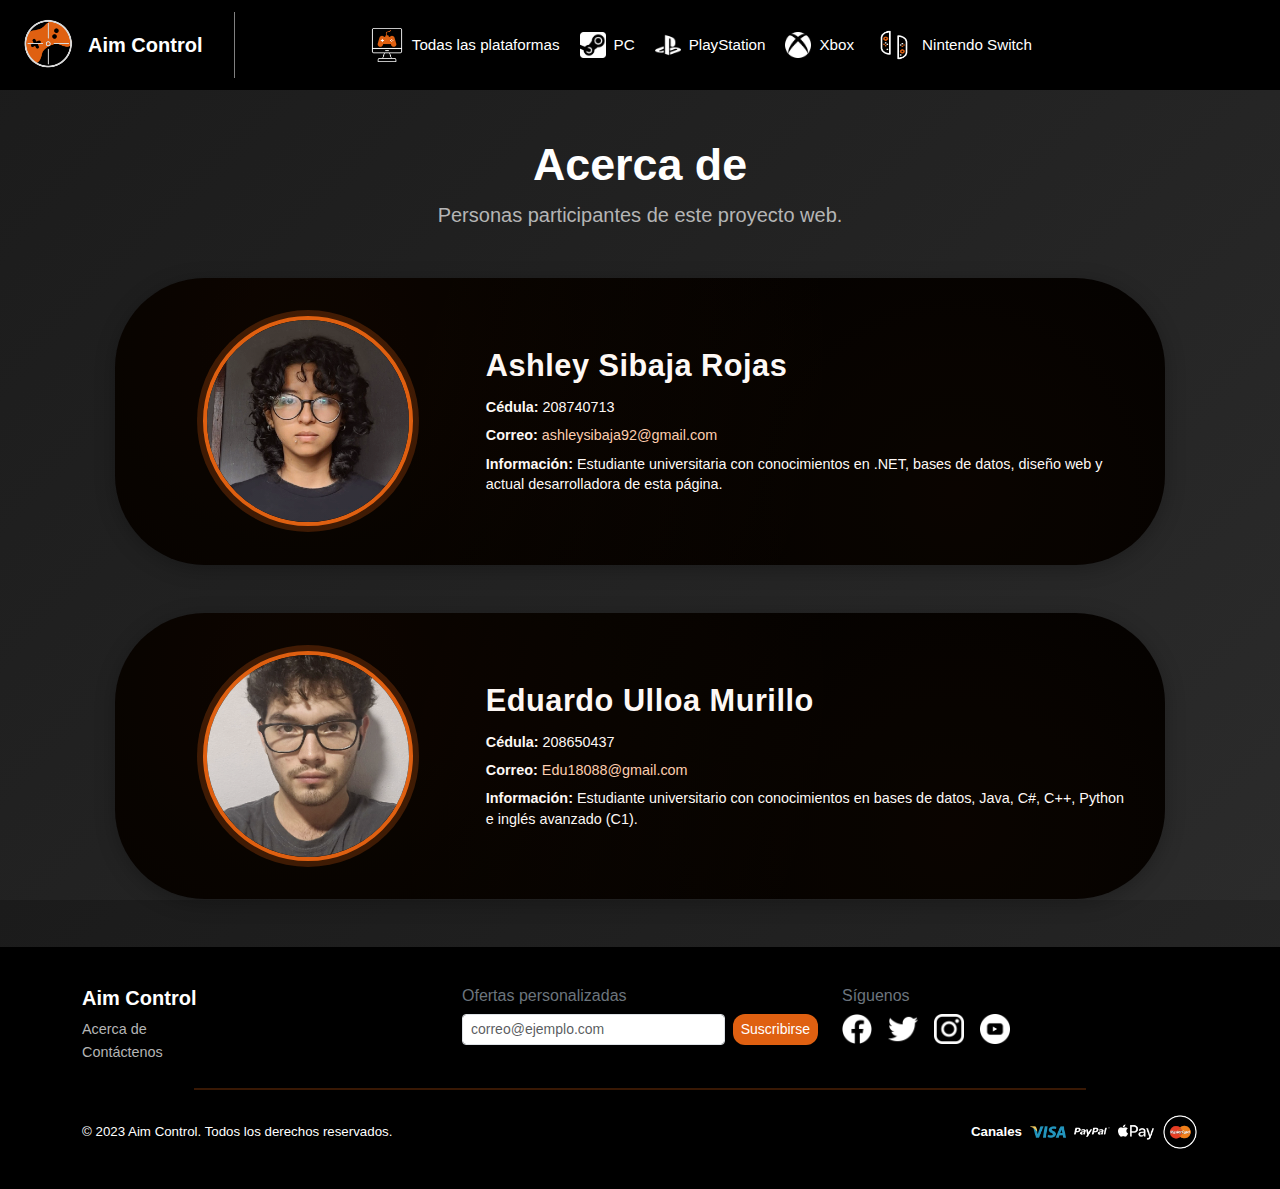
<file: acercade.html>
<!DOCTYPE html>
<html lang="es">
<head>
  <meta charset="UTF-8" />
  <title>Aim Control - Acerca de</title>
  <meta name="viewport" content="width=device-width,initial-scale=1" />
  <link rel="stylesheet" href="css/bootstrap.min.css" />
  <link rel="stylesheet" href="cssweb/footerheader.css" />
  <link rel="stylesheet" href="cssweb/acercade.css" />
</head>
<body>

  <!-- NAV -->
  <nav class="navbar navbar-expand-lg navbar-dark bg-black py-2">
    <div class="container-fluid px-3">
      <a class="navbar-brand d-flex align-items-center gap-2 fw-bold" href="index.html" id="texto-logito">
        <img src="img/LogoPrincipal/ICON.png" alt="Logo Aim Control" width="64" height="64" class="img-fluid">
        <span>Aim Control</span>
      </a>
      <button class="navbar-toggler" type="button" data-bs-toggle="collapse"
              data-bs-target="#navbarNavAltMarkup" aria-controls="navbarNavAltMarkup"
              aria-expanded="false" aria-label="Menú">
        <span class="navbar-toggler-icon"></span>
      </button>

      <div class="collapse navbar-collapse mt-3 mt-lg-0" id="navbarNavAltMarkup">
        <div class="vr mx-3 bg-white d-none d-lg-block opacity-50"></div>
        <div class="navbar-nav mx-auto text-center gap-lg-1">
          <a class="nav-link d-flex align-items-center gap-2" href="index.html?plataforma=all" >
            <img src="img/Logos/computadora-para-juegos.png" width="34" height="34" alt="">Todas las plataformas
          </a>
          <a class="nav-link d-flex align-items-center gap-2" href="PC.html?plataforma=PC">
            <img src="img/Logos/logotipo-de-steam.png" width="26" height="26" alt="">PC
          </a>
          <a class="nav-link d-flex align-items-center gap-2" href="PlayStation.html?plataforma=PlayStation">
            <img src="img/Logos/consoles-ps-512.png" width="26" height="26" alt="">PlayStation
          </a>
          <a class="nav-link d-flex align-items-center gap-2" href="Xbox.html?plataforma=Xbox">
            <img src="img/Logos/logotipo-de-xbox.png" width="26" height="26" alt="">Xbox
          </a>
          <a class="nav-link d-flex align-items-center gap-2" href="NintendoSwitch.html?plataforma=NintendoSwitch">
            <img src="img/Logos/nintendo-switch.png" width="40" height="34" alt="">Nintendo Switch
          </a>
        </div>
        <div class="d-flex justify-content-center mt-3 mt-lg-0">
            <a class="nav-link d-flex align-items-center gap-2" href="compra-detalle.html">
              <div class="icon-box bg-accent d-inline-flex justify-content-center align-items-center">
                <img src="img/Logos/carrito-de-compras.png" alt="Carrito" width="26" height="26">
              </div>
            </a>
        </div>
      </div>
    </div>
  </nav>

  <!-- CONTENIDO -->
  <main class="py-5">
    <div class="container">
      <header class="text-center mb-5">
        <h1 class="titulo-pagina">Acerca de</h1>
        <p class="lead subtitulo-pagina">Personas participantes de este proyecto web.</p>
      </header>

      <div class="personas-wrapper d-flex flex-column gap-5">

        <!-- CARD PERSONA -->
        <article class="persona-card mx-auto">
          <div class="row g-4 align-items-center flex-column flex-md-row">
            <div class="col-12 col-md-4 text-center">
              <img src="img/Jetas/asli.jpg" class="persona-foto" alt="Foto de Ashley Sibaja Rojas">
            </div>
            <div class="col-12 col-md-8 text-center text-md-start">
              <h2 class="persona-nombre">Ashley Sibaja Rojas</h2>
              <ul class="persona-datos list-unstyled mb-0">
                <li><strong>Cédula:</strong> 208740713</li>
                <li><strong>Correo:</strong> <a href="mailto:ashleysibaja92@gmail.com">ashleysibaja92@gmail.com</a></li>
                <li><strong>Información:</strong> Estudiante universitaria con conocimientos en .NET, bases de datos, diseño web y actual desarrolladora de esta página.</li>
              </ul>
            </div>
          </div>
        </article>

        <article class="persona-card mx-auto">
          <div class="row g-4 align-items-center flex-column flex-md-row">
            <div class="col-12 col-md-4 text-center">
              <img src="img/Jetas/eduard2.jpg" class="persona-foto" alt="Foto de Eduardo Ulloa Murillo">
            </div>
            <div class="col-12 col-md-8 text-center text-md-start">
              <h2 class="persona-nombre">Eduardo Ulloa Murillo</h2>
              <ul class="persona-datos list-unstyled mb-0">
                <li><strong>Cédula:</strong> 208650437</li>
                <li><strong>Correo:</strong> <a href="mailto:Edu18088@gmail.com">Edu18088@gmail.com</a></li>
                <li><strong>Información:</strong> Estudiante universitario con conocimientos en bases de datos, Java, C#, C++, Python e inglés avanzado (C1).</li>
              </ul>
            </div>
          </div>
        </article>

      </div>
    </div>
  </main>

  <!-- FOOTER -->
  <footer class="footer text-white mt-auto">
    <div class="container py-4">
      <div class="row gy-4 align-items-start">
        <div class="col-12 col-md-4">
          <h5 class="fw-bold mb-2">Aim Control</h5>
          <ul class="list-unstyled footer-links mb-0">
            <li><a href="acercade.html">Acerca de</a></li>
            <li><a href="contactenos.html">Contáctenos</a></li>
          </ul>
        </div>
        <div class="col-12 col-md-4">
          <h6 class="text-secondary mb-2">Ofertas personalizadas</h6>
          <form class="d-flex flex-column flex-sm-row gap-2">
            <input type="email" class="form-control form-control-sm" placeholder="correo@ejemplo.com" aria-label="Correo">
            <button type="button" class="btn btn-accent btn-sm">Suscribirse</button>
          </form>
        </div>
        <div class="col-12 col-md-4">
          <h6 class="text-secondary mb-2">Síguenos</h6>
         <div class="d-flex flex-wrap gap-3">
        <a href="https://www.facebook.com/" target="_blank" rel="noopener noreferrer" aria-label="Facebook">
          <img src="img/Logos/facebook.png" width="30" height="30" alt="Facebook">
        </a>
        <a href="https://twitter.com/" target="_blank" rel="noopener noreferrer" aria-label="Twitter">
          <img src="img/Logos/twitter.png" width="30" height="30" alt="Twitter">
        </a>
        <a href="https://www.instagram.com/" target="_blank" rel="noopener noreferrer" aria-label="Instagram">
          <img src="img/Logos/instagram.png" width="30" height="30" alt="Instagram">
        </a>
        <a href="https://www.youtube.com/watch?v=2XhVg38cDTU" target="_blank" rel="noopener noreferrer" aria-label="YouTube">
          <img src="img/Logos/youtube.png" width="30" height="30" alt="YouTube">
        </a>
      </div>
        </div>
      </div>
      <hr class="footer-divider my-4">
      <div class="d-flex flex-column flex-lg-row justify-content-between align-items-center gap-3 small">
        <p class="mb-0">&copy; 2023 Aim Control. Todos los derechos reservados.</p>
        <div class="d-flex align-items-center flex-wrap gap-2">
          <span class="text-accent fw-semibold">Canales</span>
          <img src="img/Otros/visa.png" width="36" height="36" alt="Visa">
          <img src="img/Otros/logotipo-de-paypal.png" width="36" height="36" alt="PayPal">
          <img src="img/Otros/pago-de-apple.png" width="36" height="36" alt="Apple Pay">
          <img src="img/Otros/redondo.png" width="36" height="36" alt="Mastercard">
        </div>
      </div>
    </div>
  </footer>

  <script src="js/bootstrap.bundle.min.js"></script>
</body>
</html>
</file>
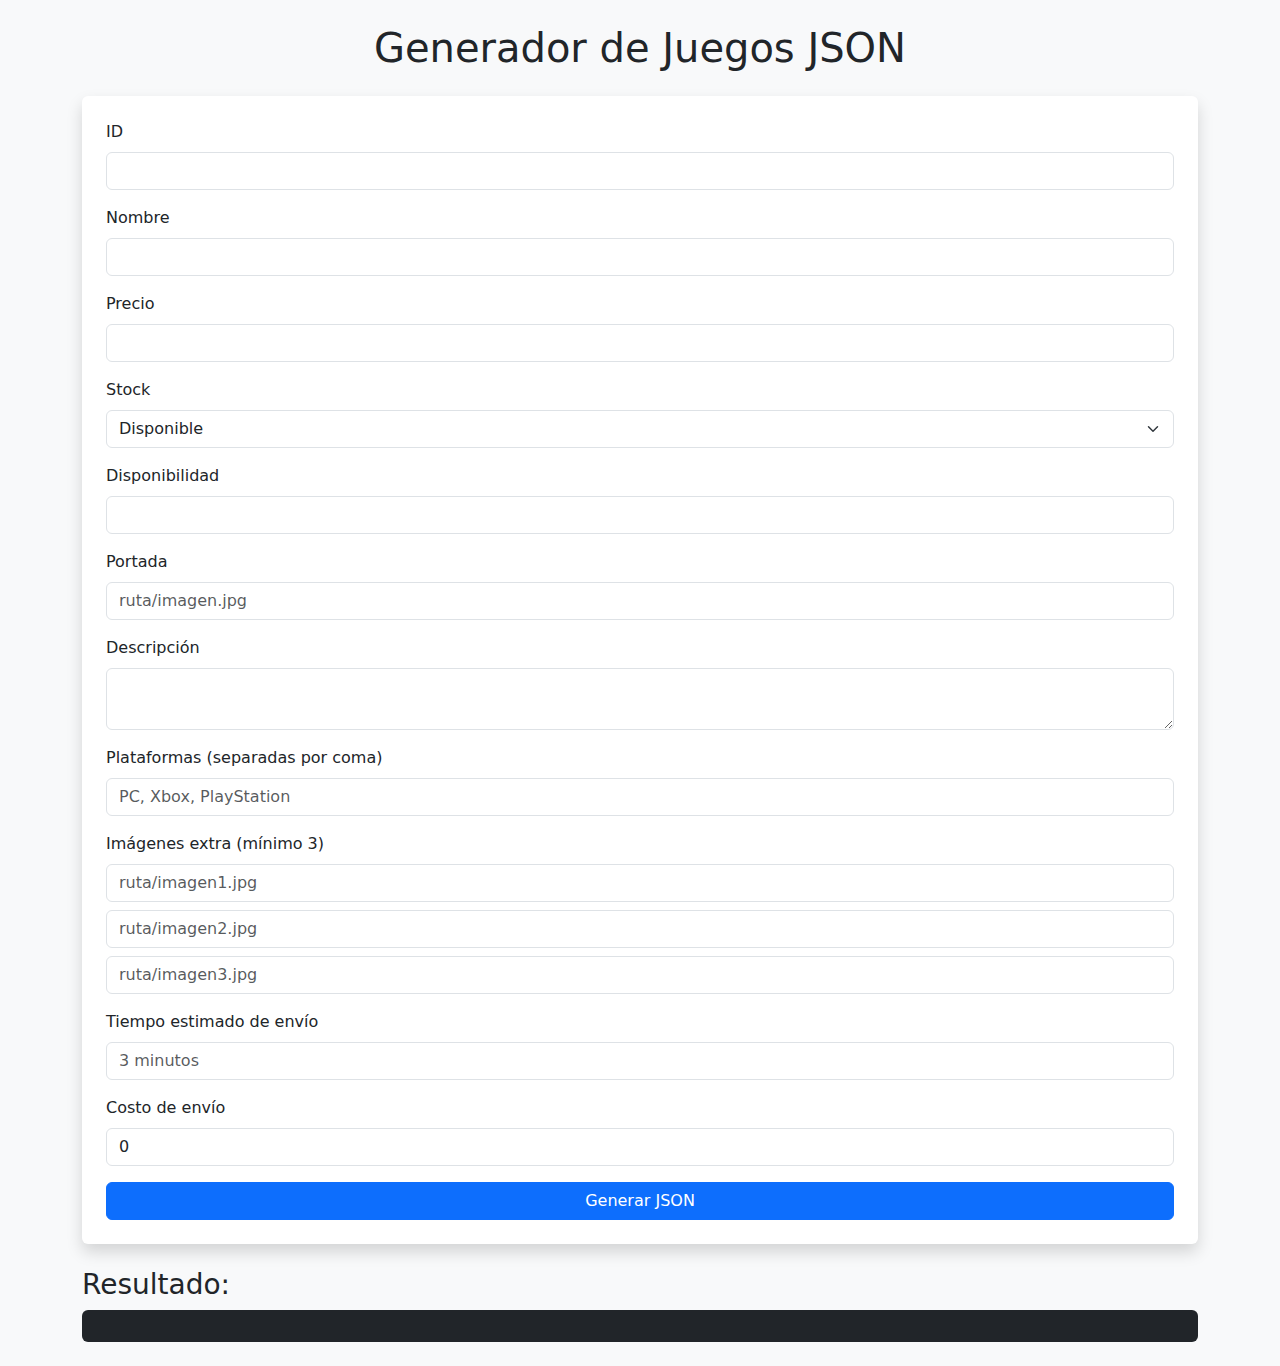
<file: Medabapereza.html>
<!DOCTYPE html>
<html lang="es">
<head>
  <meta charset="UTF-8">
  <title>Generador de Juegos JSON</title>
  <link href="https://cdn.jsdelivr.net/npm/bootstrap@5.3.3/dist/css/bootstrap.min.css" rel="stylesheet">
</head>
<body class="bg-light">

<div class="container my-4">
  <h1 class="text-center mb-4">Generador de Juegos JSON</h1>

  <!-- Formulario -->
  <form id="formJuego" class="p-4 bg-white shadow rounded">
    <div class="mb-3">
      <label class="form-label">ID</label>
      <input type="number" class="form-control" id="id" required>
    </div>

    <div class="mb-3">
      <label class="form-label">Nombre</label>
      <input type="text" class="form-control" id="nombre" required>
    </div>

    <div class="mb-3">
      <label class="form-label">Precio</label>
      <input type="number" class="form-control" id="precio" required>
    </div>

    <div class="mb-3">
      <label class="form-label">Stock</label>
      <select id="stock" class="form-select">
        <option value="true">Disponible</option>
        <option value="false">No disponible</option>
      </select>
    </div>

    <div class="mb-3">
      <label class="form-label">Disponibilidad</label>
      <input type="text" class="form-control" id="disponibilidad" required>
    </div>

    <div class="mb-3">
      <label class="form-label">Portada</label>
      <input type="text" class="form-control" id="portada" placeholder="ruta/imagen.jpg" required>
    </div>

    <div class="mb-3">
      <label class="form-label">Descripción</label>
      <textarea class="form-control" id="descripcion" rows="2" required></textarea>
    </div>

    <div class="mb-3">
      <label class="form-label">Plataformas (separadas por coma)</label>
      <input type="text" class="form-control" id="plataformas" placeholder="PC, Xbox, PlayStation">
    </div>

    <div class="mb-3">
      <label class="form-label">Imágenes extra (mínimo 3)</label>
      <input type="text" class="form-control mb-2" placeholder="ruta/imagen1.jpg" id="img1" required>
      <input type="text" class="form-control mb-2" placeholder="ruta/imagen2.jpg" id="img2" required>
      <input type="text" class="form-control mb-2" placeholder="ruta/imagen3.jpg" id="img3" required>
    </div>

    <div class="mb-3">
      <label class="form-label">Tiempo estimado de envío</label>
      <input type="text" class="form-control" id="tiempo" placeholder="3 minutos" required>
    </div>

    <div class="mb-3">
      <label class="form-label">Costo de envío</label>
      <input type="number" class="form-control" id="costo" value="0" required>
    </div>

    <button type="submit" class="btn btn-primary w-100">Generar JSON</button>
  </form>

  <!-- Resultado -->
  <div class="mt-4">
    <h3>Resultado:</h3>
    <pre id="resultado" class="bg-dark text-white p-3 rounded"></pre>
  </div>
</div>

<script>
document.getElementById("formJuego").addEventListener("submit", function(e) {
  e.preventDefault();

  const juego = {
    id: parseInt(document.getElementById("id").value),
    nombre: document.getElementById("nombre").value,
    precio: parseInt(document.getElementById("precio").value),
    stock: document.getElementById("stock").value === "true",
    disponibilidad: document.getElementById("disponibilidad").value,
    portada: document.getElementById("portada").value,
    descripcion: document.getElementById("descripcion").value,
    plataformas: document.getElementById("plataformas").value.split(",").map(p => p.trim()).filter(Boolean),
    imagenes: [
      document.getElementById("img1").value,
      document.getElementById("img2").value,
      document.getElementById("img3").value
    ],
    envio: {
      tiempoEstimado: document.getElementById("tiempo").value,
      costo: parseInt(document.getElementById("costo").value)
    },
    resenas: {
      comentarios: []
    }
  };

  document.getElementById("resultado").textContent = JSON.stringify(juego, null, 2);
});
</script>

</body>
</html>
</file>
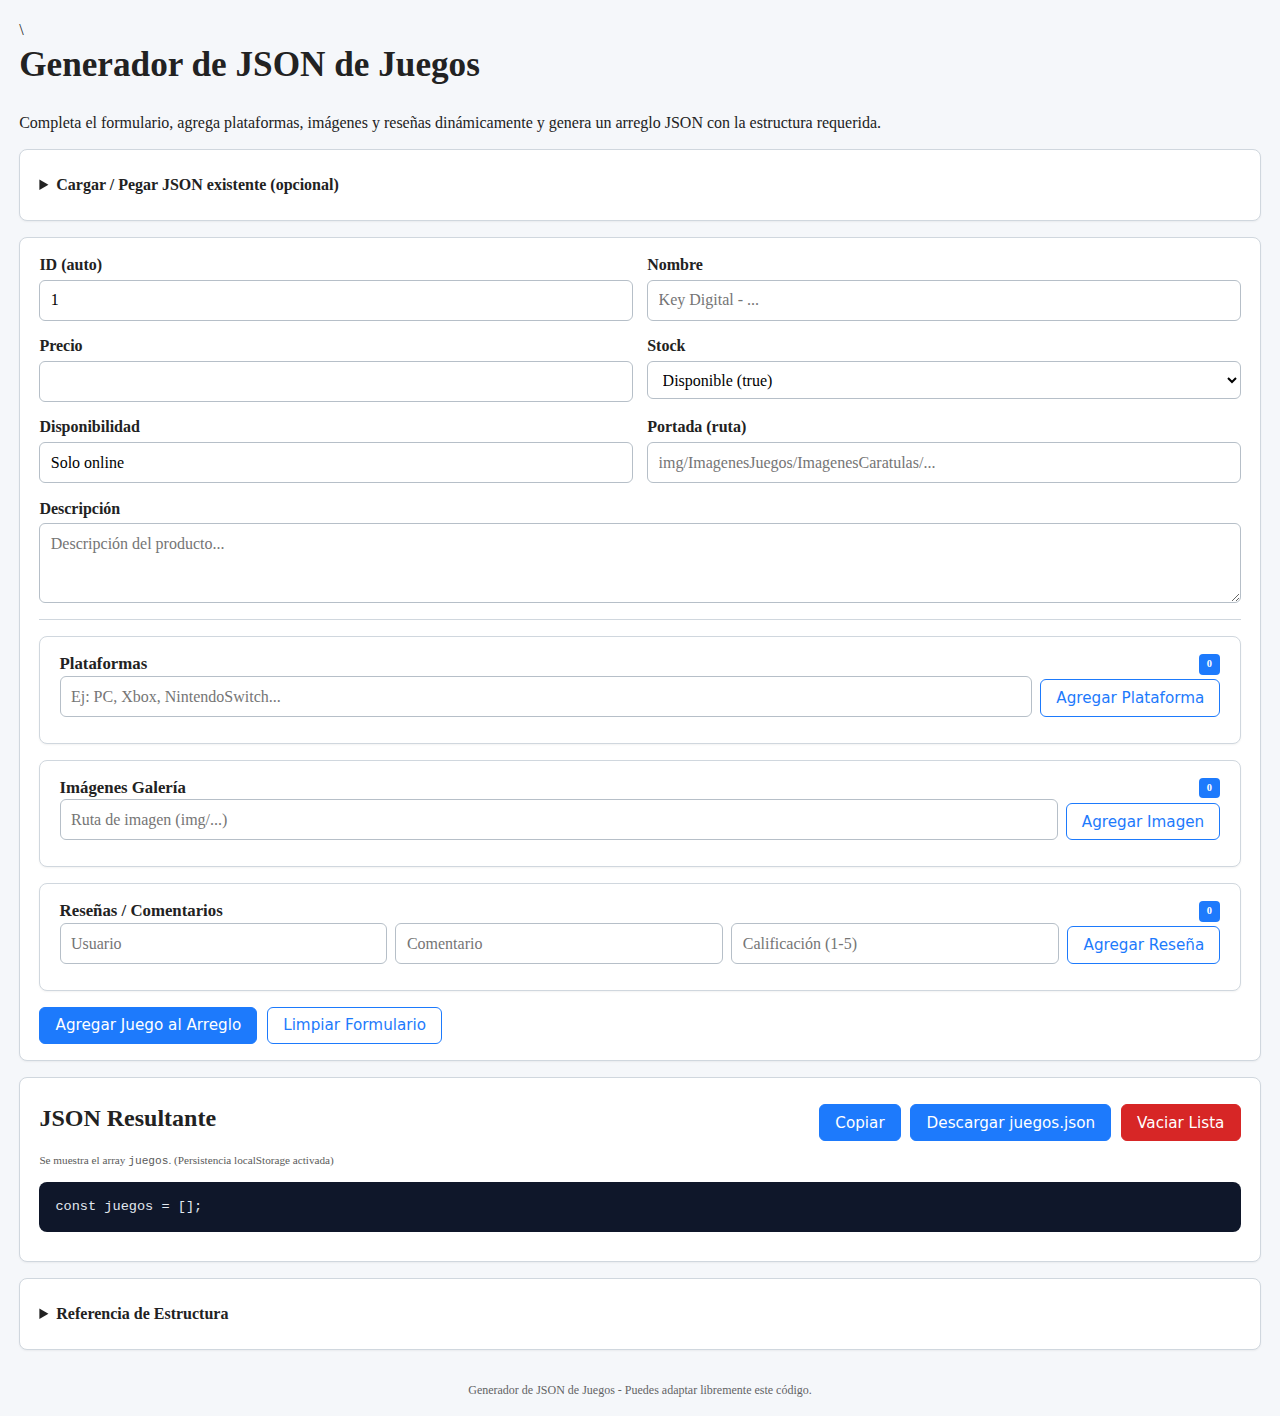
<file: xd.html>
\<!DOCTYPE html>
<html lang="es">
<head>
<meta charset="UTF-8" />
<title>Generador de JSON de Juegos</title>
<meta name="viewport" content="width=device-width,initial-scale=1" />
<style>
  :root {
    --bg:#f5f7fa;
    --fg:#1c1f23;
    --panel:#ffffff;
    --borde:#cfd6dd;
    --prim:#1d7afc;
    --pre-bg:#0f172a;
    --pre-fg:#e2e8f0;
  }
  html.dark {
    --bg:#0d1117;
    --fg:#e6edf3;
    --panel:#161b22;
    --borde:#30363d;
    --prim:#4093ff;
    --pre-bg:#1e293b;
    --pre-fg:#f1f5f9;
  }
  body {
    margin: 0;
    background: #f5f7fa;
    color: #222;
    padding: 1.2rem;
    line-height: 1.35;
  }
  h1 {
    margin-top: 0;
    font-size: clamp(1.6rem, 4vw, 2.2rem);
  }
  form, .panel, .lista-dinamica {
    background: #fff;
    border: 1px solid #d0d7de;
    border-radius: 8px;
    padding: 1rem 1.2rem;
    margin-bottom: 1rem;
    box-shadow: 0 1px 2px rgba(0,0,0,.05);
  }
  .grid {
    display: grid;
    gap: .9rem;
  }
  @media (min-width: 840px) {
    .grid-2 {
      grid-template-columns: repeat(2, 1fr);
    }
  }
  label {
    font-weight: 600;
    display: block;
    margin-bottom: .25rem;
  }
  input[type=text],
  input[type=number],
  textarea,
  select {
    width: 100%;
    box-sizing: border-box;
    padding: .55rem .65rem;
    border: 1px solid #b6bfc8;
    border-radius: 6px;
    font: inherit;
    background: #fff;
  }
  textarea {
    resize: vertical;
    min-height: 80px;
  }
  .fila-inline {
    display: flex;
    gap: .5rem;
    flex-wrap: wrap;
    align-items: flex-end;
    margin-bottom: .6rem;
  }
  .fila-inline input[type=text],
  .fila-inline input[type=number] {
    flex: 1 1 180px;
  }
  button {
    cursor: pointer;
    border: 1px solid #1d7afc;
    background: #1d7afc;
    color: #fff;
    padding: .55rem .95rem;
    border-radius: 6px;
    font: 500 0.95rem system-ui, sans-serif;
    display: inline-flex;
    align-items: center;
    gap: .35rem;
  }
  button.secundario {
    background: #fff;
    color: #1d7afc;
  }
  button.peligro {
    background: #d72626;
    border-color: #d72626;
  }
  button:disabled {
    opacity: .55;
    cursor: not-allowed;
  }
  .chips {
    display: flex;
    gap: .45rem;
    flex-wrap: wrap;
    margin-top: .4rem;
  }
  .chip {
    background: #e6eef8;
    color: #184c80;
    padding: .25rem .55rem;
    border-radius: 999px;
    font-size: .75rem;
    display: inline-flex;
    align-items: center;
    gap: .3rem;
  }
  .chip button {
    background: transparent;
    border: none;
    color: inherit;
    font-size: .9em;
    padding: 0;
    cursor: pointer;
  }
  pre {
    background: #0f172a;
    color: #e2e8f0;
    padding: 1rem;
    border-radius: 8px;
    overflow: auto;
    max-height: 60vh;
    font-size: .85rem;
    line-height: 1.3;
  }
  .acciones {
    display: flex;
    gap: .6rem;
    flex-wrap: wrap;
    margin-top: .6rem;
  }
  .badge {
    font-size: .65rem;
    background: #1d7afc;
    color: #fff;
    padding: .2rem .5rem;
    border-radius: 4px;
    font-weight: 600;
    letter-spacing: .5px;
  }
  .separador {
    height: 1px;
    background: #d0d7de;
    margin: 1rem 0;
  }
  details summary {
    cursor: pointer;
    font-weight: 600;
    margin: .5rem 0;
  }
  .mini {
    font-size: .7rem;
    opacity: .75;
  }
  .tabla-simple {
    width: 100%;
    border-collapse: collapse;
  }
  .tabla-simple th, .tabla-simple td {
    border: 1px solid #d0d7de;
    padding: .4rem .6rem;
    font-size: .8rem;
  }
  .tabla-simple th {
    background: #f0f3f6;
  }
  .flex-between {
    display: flex;
    justify-content: space-between;
    align-items: center;
    gap: .8rem;
    flex-wrap: wrap;
  }
  .ok { color: #1d7a40; font-weight: 600; }
  .error { color: #b10000; font-weight: 600; }
  .warning { color: #b36b00; font-weight: 600; }
  footer {
    margin-top: 2rem;
    font-size: .75rem;
    opacity: .7;
    text-align: center;
  }
</style>
</head>
<body>
  <h1>Generador de JSON de Juegos</h1>
  <p>Completa el formulario, agrega plataformas, imágenes y reseñas dinámicamente y genera un arreglo JSON con la estructura requerida.</p>

  <div class="panel" id="cargaExistente">
    <details>
      <summary>Cargar / Pegar JSON existente (opcional)</summary>
      <p>Pega un arreglo válido (const juegos = [...] o solo [...]) para continuar editándolo.</p>
      <textarea id="entradaJson" placeholder="Pega aquí tu JSON existente..."></textarea>
      <div class="acciones">
        <button type="button" onclick="cargarJSON()">Cargar JSON</button>
      </div>
      <p id="estadoCarga" class="mini"></p>
    </details>
  </div>

  <form id="formJuego" onsubmit="agregarJuego(event)">
    <div class="grid grid-2">
      <div>
        <label>ID (auto)</label>
        <input type="number" id="id" readonly placeholder="Auto" />
      </div>
      <div>
        <label>Nombre</label>
        <input type="text" id="nombre" required placeholder="Key Digital - ..." />
      </div>
      <div>
        <label>Precio</label>
        <input type="number" id="precio" required min="0" step="1" />
      </div>
      <div>
        <label>Stock</label>
        <select id="stock">
          <option value="true">Disponible (true)</option>
          <option value="false">No disponible (false)</option>
        </select>
      </div>
      <div>
        <label>Disponibilidad</label>
        <input type="text" id="disponibilidad" value="Solo online" />
      </div>
      <div>
        <label>Portada (ruta)</label>
        <input type="text" id="portada" placeholder="img/ImagenesJuegos/ImagenesCaratulas/..." />
      </div>
      <div style="grid-column: 1 / -1;">
        <label>Descripción</label>
        <textarea id="descripcion" required placeholder="Descripción del producto..."></textarea>
      </div>
    </div>

    <div class="separador"></div>

    <!-- Plataformas -->
    <div class="lista-dinamica">
      <div class="flex-between">
        <h2 style="margin:0;font-size:1.05rem;">Plataformas</h2>
        <span class="badge" id="conteoPlataformas">0</span>
      </div>
      <div class="fila-inline">
        <input type="text" id="plataformaInput" placeholder="Ej: PC, Xbox, NintendoSwitch..." />
        <button type="button" class="secundario" onclick="agregarPlataforma()">Agregar Plataforma</button>
      </div>
      <div class="chips" id="plataformasListado"></div>
    </div>

    <!-- Imágenes -->
    <div class="lista-dinamica">
      <div class="flex-between">
        <h2 style="margin:0;font-size:1.05rem;">Imágenes Galería</h2>
        <span class="badge" id="conteoImagenes">0</span>
      </div>
      <div class="fila-inline">
        <input type="text" id="imagenInput" placeholder="Ruta de imagen (img/...)" />
        <button type="button" class="secundario" onclick="agregarImagen()">Agregar Imagen</button>
      </div>
      <div class="chips" id="imagenesListado"></div>
    </div>

    <!-- Reseñas -->
    <div class="lista-dinamica">
      <div class="flex-between">
        <h2 style="margin:0;font-size:1.05rem;">Reseñas / Comentarios</h2>
        <span class="badge" id="conteoResenas">0</span>
      </div>
      <div class="fila-inline">
        <input type="text" id="usuarioComentario" placeholder="Usuario" />
        <input type="text" id="textoComentario" placeholder="Comentario" />
        <input type="number" id="calificacionComentario" placeholder="Calificación (1-5)" min="1" max="5" />
        <button type="button" class="secundario" onclick="agregarResena()">Agregar Reseña</button>
      </div>
      <div class="chips" id="resenasListado"></div>
    </div>

    <div class="acciones">
      <button type="submit">Agregar Juego al Arreglo</button>
      <button type="button" class="secundario" onclick="limpiarFormulario()">Limpiar Formulario</button>
    </div>
  </form>

  <div class="panel">
    <div class="flex-between">
      <h2 style="margin:0;">JSON Resultante</h2>
      <div class="acciones">
        <button type="button" onclick="copiarJSON()">Copiar</button>
        <button type="button" onclick="descargarJSON()">Descargar juegos.json</button>
        <button type="button" class="peligro" onclick="vaciarJuegos()">Vaciar Lista</button>
      </div>
    </div>
    <p class="mini">Se muestra el array <code>juegos</code>. (Persistencia localStorage activada)</p>
    <pre id="salidaJSON">// Aquí aparecerá el JSON...</pre>
  </div>

  <div class="panel">
    <details>
      <summary>Referencia de Estructura</summary>
      <table class="tabla-simple">
        <thead>
          <tr><th>Campo</th><th>Tipo</th><th>Detalle</th></tr>
        </thead>
        <tbody>
          <tr><td>id</td><td>number</td><td>Incremental</td></tr>
          <tr><td>nombre</td><td>string</td><td>Título del producto</td></tr>
          <tr><td>precio</td><td>number</td><td>Precio entero</td></tr>
          <tr><td>stock</td><td>boolean</td><td>true / false</td></tr>
          <tr><td>disponibilidad</td><td>string</td><td>Texto libre</td></tr>
          <tr><td>portada</td><td>string</td><td>Ruta a imagen principal</td></tr>
          <tr><td>descripcion</td><td>string</td><td>Descripción</td></tr>
          <tr><td>plataformas</td><td>string[]</td><td>Lista de plataformas</td></tr>
          <tr><td>imagenes</td><td>string[]</td><td>Rutas adicionales</td></tr>
          <tr><td>resenas.comentarios</td><td>Array&lt;Objeto&gt;</td><td>{ usuario, texto, calificacion }</td></tr>
        </tbody>
      </table>
    </details>
  </div>

  <footer>
    Generador de JSON de Juegos - Puedes adaptar libremente este código.
  </footer>

<script>
  // Estado temporal para los inputs dinámicos del juego en edición
  let plataformasTemp = [];
  let imagenesTemp = [];
  let resenasTemp = [];

  // Arreglo principal. Cargamos de localStorage si existe.
  let juegos = [];
  const LS_KEY = 'juegos_json_generador';

  // Intentar cargar desde localStorage
  (function init(){
    try {
      const guardado = localStorage.getItem(LS_KEY);
      if (guardado) {
        const parsed = JSON.parse(guardado);
        if (Array.isArray(parsed)) {
          juegos = parsed;
        }
      }
    } catch(e) {
      console.warn('No se pudo parsear localStorage', e);
    }
    actualizarVistaJSON();
    recalcularID();
  })();

  function recalcularID() {
    const idInput = document.getElementById('id');
    const nextId = juegos.length ? Math.max(...juegos.map(j => j.id || 0)) + 1 : 1;
    idInput.value = nextId;
  }

  // Gestión de Plataformas
  function agregarPlataforma() {
    const inp = document.getElementById('plataformaInput');
    let val = inp.value.trim();
    if (!val) return;
    if (plataformasTemp.includes(val)) {
      alert('Esta plataforma ya está agregada.');
      return;
    }
    plataformasTemp.push(val);
    inp.value = '';
    renderPlataformas();
  }
  function eliminarPlataforma(p) {
    plataformasTemp = plataformasTemp.filter(x => x !== p);
    renderPlataformas();
  }
  function renderPlataformas() {
    const cont = document.getElementById('plataformasListado');
    cont.innerHTML = '';
    plataformasTemp.forEach(p => {
      const div = document.createElement('div');
      div.className = 'chip';
      div.innerHTML = `<span>${p}</span><button type="button" title="Eliminar" onclick="eliminarPlataforma('${escapeQuotes(p)}')">&times;</button>`;
      cont.appendChild(div);
    });
    document.getElementById('conteoPlataformas').textContent = plataformasTemp.length;
  }

  // Gestión de Imágenes
  function agregarImagen() {
    const inp = document.getElementById('imagenInput');
    let val = inp.value.trim();
    if (!val) return;
    imagenesTemp.push(val);
    inp.value = '';
    renderImagenes();
  }
  function eliminarImagen(img) {
    imagenesTemp = imagenesTemp.filter(x => x !== img);
    renderImagenes();
  }
  function renderImagenes() {
    const cont = document.getElementById('imagenesListado');
    cont.innerHTML = '';
    imagenesTemp.forEach(i => {
      const div = document.createElement('div');
      div.className = 'chip';
      div.innerHTML = `<span>${i}</span><button type="button" onclick="eliminarImagen('${escapeQuotes(i)}')">&times;</button>`;
      cont.appendChild(div);
    });
    document.getElementById('conteoImagenes').textContent = imagenesTemp.length;
  }

  // Gestión de Reseñas
  function agregarResena() {
    const u = document.getElementById('usuarioComentario').value.trim();
    const t = document.getElementById('textoComentario').value.trim();
    const cRaw = document.getElementById('calificacionComentario').value.trim();
    if (!u || !t || !cRaw) return;
    const c = parseInt(cRaw, 10);
    if (isNaN(c) || c < 1 || c > 5) {
      alert('La calificación debe ser un número entre 1 y 5');
      return;
    }
    resenasTemp.push({ usuario: u, texto: t, calificacion: c });
    document.getElementById('usuarioComentario').value = '';
    document.getElementById('textoComentario').value = '';
    document.getElementById('calificacionComentario').value = '';
    renderResenas();
  }
  function eliminarResena(idx) {
    resenasTemp.splice(idx, 1);
    renderResenas();
  }
  function renderResenas() {
    const cont = document.getElementById('resenasListado');
    cont.innerHTML = '';
    resenasTemp.forEach((r, idx) => {
      const div = document.createElement('div');
      div.className = 'chip';
      div.innerHTML = `<span>${r.usuario} (${r.calificacion})</span><button type="button" onclick="eliminarResena(${idx})">&times;</button>`;
      cont.appendChild(div);
    });
    document.getElementById('conteoResenas').textContent = resenasTemp.length;
  }

  // Agregar juego al array principal
  function agregarJuego(e) {
    e.preventDefault();

    if (!plataformasTemp.length) {
      if(!confirm('No has agregado plataformas ¿Continuar de todos modos?')) return;
    }

    const juego = {
      id: parseInt(document.getElementById('id').value, 10),
      nombre: document.getElementById('nombre').value.trim(),
      precio: parseInt(document.getElementById('precio').value, 10),
      stock: document.getElementById('stock').value === 'true',
      disponibilidad: document.getElementById('disponibilidad').value.trim(),
      portada: document.getElementById('portada').value.trim(),
      descripcion: document.getElementById('descripcion').value.trim(),
      plataformas: [...plataformasTemp],
      imagenes: [...imagenesTemp],
      resenas: {
        comentarios: resenasTemp.map(r => ({ ...r }))
      }
    };

    // Validaciones básicas
    if (!juego.nombre) return alert('Nombre requerido');
    if (isNaN(juego.precio)) return alert('Precio inválido');
    if (!juego.descripcion) return alert('Descripción requerida');

    juegos.push(juego);
    persistir();
    actualizarVistaJSON();
    limpiarFormulario(true);
    recalcularID();
  }

  function persistir() {
    try {
      localStorage.setItem(LS_KEY, JSON.stringify(juegos, null, 2));
    } catch (e) {
      console.warn('No se pudo guardar en localStorage', e);
    }
  }

  function actualizarVistaJSON() {
    const salida = document.getElementById('salidaJSON');
    const contenido = 'const juegos = ' + JSON.stringify(juegos, null, 2) + ';\n';
    salida.textContent = contenido;
  }

  function limpiarFormulario(soloCampos=false) {
    if (!soloCampos && !confirm('¿Seguro que quieres limpiar el formulario actual?')) return;
    document.getElementById('formJuego').reset();
    plataformasTemp = [];
    imagenesTemp = [];
    resenasTemp = [];
    renderPlataformas();
    renderImagenes();
    renderResenas();
    document.getElementById('descripcion').value = '';
  }

  function vaciarJuegos() {
    if (!confirm('Esto eliminará todo el arreglo de juegos. ¿Continuar?')) return;
    juegos = [];
    persistir();
    actualizarVistaJSON();
    recalcularID();
  }

  // Copiar al portapapeles
  function copiarJSON() {
    const texto = document.getElementById('salidaJSON').textContent;
    navigator.clipboard.writeText(texto).then(() => {
      alert('JSON copiado al portapapeles');
    }).catch(() => alert('No se pudo copiar'));
  }

  // Descargar como archivo
  function descargarJSON() {
    const contenido = 'const juegos = ' + JSON.stringify(juegos, null, 2) + ';\n';
    const blob = new Blob([contenido], { type: 'application/javascript;charset=utf-8' });
    const url = URL.createObjectURL(blob);
    const a = document.createElement('a');
    a.download = 'juegos.json.js';
    a.href = url;
    document.body.appendChild(a);
    a.click();
    a.remove();
    URL.revokeObjectURL(url);
  }

  // Cargar JSON pegado
  function cargarJSON() {
    const entrada = document.getElementById('entradaJson').value.trim();
    const estado = document.getElementById('estadoCarga');
    if (!entrada) {
      estado.textContent = 'No hay contenido que cargar.';
      estado.className = 'mini warning';
      return;
    }
    try {
      let txt = entrada;
      // Si incluye "const juegos =" lo recortamos
      if (/const\s+[\w$]+\s*=/.test(txt)) {
        txt = txt.replace(/const\s+[\w$]+\s*=\s*/, '');
      }
      // Quitar ; final si existe
      txt = txt.replace(/;+\s*$/, '');
      const arr = JSON.parse(txt);
      if (!Array.isArray(arr)) throw new Error('El JSON no es un arreglo');
      juegos = arr;
      persistir();
      actualizarVistaJSON();
      recalcularID();
      estado.textContent = 'JSON cargado correctamente (' + juegos.length + ' elementos).';
      estado.className = 'mini ok';
    } catch (e) {
      estado.textContent = 'Error al parsear: ' + e.message;
      estado.className = 'mini error';
    }
  }

  function escapeQuotes(str) {
    return str.replace(/"/g, '&quot;').replace(/'/g, "\\'");
  }
</script>
</body>
</html>
</file>
<file: cssweb/footerheader.css>
html, body {
  height: 100%;
  margin: 0;
  color: #000;
  display: flex;
  flex-direction: column;
}

main {
  flex: 1; 
}

footer {
  width: 100%;
  background-color: #000;
  color: #fff;
  padding: 15px 0;
  box-sizing: border-box;
}


.icon-box {
  margin-right: 1cm;
  border-radius: 15px;
  transition: background-color 0.3s ease;
}

.icon-box img {
  transition: filter 0.3s ease;
}

.icon-box:hover img {
  filter: brightness(0) invert(2);
}

.nav-link {
  color: #fff;
  text-decoration: none;
  padding: 10px 15px;
  transition: background-color 0.3s ease;
}




.left-container {
  display: flex;
  flex-direction: column;
  align-items: flex-start; 
  margin-bottom: 10px;
  margin-left: 70px;
}

.left-container a {
  color: #fff;
  text-decoration: none;
}

.center-container {
padding: 30px;
}

.right-container {
  flex-direction: column;
  align-items: flex-start;
  margin-bottom: 10px;
  margin-right: 70px;
}

.down-container {
  display: flex;
  justify-content: flex-start; 
  padding-left: 180px;  
  gap: 15px; 
}

.canales-container {
  display: flex;
  align-items: flex-end;  /* para alinear verticalmente al final */
  margin-top: 20px;
  padding-right: 180px;
}


.btn-orange {
  color: #df6011;
  border: none;
  border-radius: 15px;
}

.btn-orange:hover {
  background-color: #c75008; 
}


/* breakpoint */
@media (max-width: 991px) {
  
  .left-container {
    font-size: 25px;
    margin-left: -40px; /* menos margen negativo para que no se salga */
    text-align: left;
  }

  .center-container {
    font-size: 20px;
    text-align: center;
  }

  .down-container {
    padding-left: 0;  
  }

  .canales-container {
    padding-right: 0;
    font-size: 20px;
  }

  .canales-container img,
  .navbar-collapse .nav-link img {
    width: 40px;
    height: 40px;
  }

  .navbar-collapse .nav-link {
    font-size: 35px; 
  }

  #texto-logito {
    font-size: 40px; 
  }

  .btn {
    font-size: 20px;
  }

  .form-label {
    font-size: 35px; 
  }

  input.form-control {
    font-size: 20px;
    padding: px;
    width: 100%; 
    max-width: 300px; 
  }

}
</file>
<file: cssweb/acercade.css>
/* =========================================================
   VARIABLES TEMA
   ========================================================= */
:root {
  --color-bg: #121212;
  --color-card: #000000;
  --color-accent: #df6011;
  --color-accent-hover: #c6500a;
  --color-text: #ffffff;
  --color-text-muted: #b5b5b5;
  --radius-xl: 90px;
  --radius-lg: 40px;
  --radius-md: 24px;
  --radius-sm: 12px;
  --shadow-soft: 0 4px 20px rgba(0,0,0,0.25);
  --transition: .3s ease;
  --font-h1: clamp(1.9rem, 3.5vw, 3rem);
  --font-h2: clamp(1.3rem, 2.4vw, 2rem);
}

/* =========================================================
   GLOBAL
   ========================================================= */
body {
  background: linear-gradient(135deg,#1b1b1b,#2b2b2b);
  color: var(--color-text);
  font-family: 'Segoe UI', Tahoma, Geneva, Verdana, sans-serif;
  min-height: 100dvh;
  display: flex;
  flex-direction: column;
}

main {
  flex-grow: 1;
}

a {
  color: var(--color-accent);
  text-decoration: none;
}
a:hover {
  color: var(--color-accent-hover);
}

/* =========================================================
   NAV
   ========================================================= */
.navbar .nav-link {
  font-size: .95rem;
  transition: var(--transition);
}
.navbar .nav-link:hover {
  color: var(--color-accent) !important;
}
.icon-box {
  width: 46px;
  height: 46px;
  border-radius: 14px;
  transition: var(--transition);
}
.icon-box:hover {
  filter: brightness(1.1);
}

/* =========================================================
   TITULOS
   ========================================================= */
.titulo-pagina {
  font-size: var(--font-h1);
  font-weight: 700;
  margin-bottom: .5rem;
}
.subtitulo-pagina {
  color: var(--color-text-muted);
  max-width: 720px;
  margin: 0 auto;
}

/* =========================================================
   PERSONA CARD
   ========================================================= */
.persona-card {
  background: var(--color-card);
  width: 100%;
  max-width: 1050px;
  border-radius: var(--radius-xl);
  padding: clamp(1.5rem, 3vw, 2.75rem) clamp(1.25rem, 3vw, 3rem);
  box-shadow: var(--shadow-soft);
  position: relative;
  overflow: hidden;
  transition: var(--transition);
}

.persona-card::before {
  content:"";
  position:absolute;
  inset:0;
  pointer-events:none;
  background:
    radial-gradient(circle at 18% 25%, rgba(223,96,17,0.08), transparent 60%),
    radial-gradient(circle at 80% 75%, rgba(223,96,17,0.06), transparent 65%);
  opacity:.8;
}

.persona-card:hover {
  transform: translateY(-4px);
  box-shadow: 0 10px 34px -6px rgba(0,0,0,0.55);
}

.persona-foto {
  width: 100%;
  max-width: 210px;
  aspect-ratio: 1/1;
  object-fit: cover;
  border-radius: 50%;
  border: 4px solid var(--color-accent);
  box-shadow: 0 0 0 6px rgba(223,96,17,0.25);
  transition: var(--transition);
  background:#111;
}

.persona-card:hover .persona-foto {
  transform: scale(1.03);
  box-shadow: 0 0 0 10px rgba(223,96,17,0.25);
}

.persona-nombre {
  font-size: var(--font-h2);
  font-weight: 700;
  margin-bottom: .75rem;
  letter-spacing: .5px;
}

.persona-datos li {
  margin-bottom: .5rem;
  line-height: 1.4;
  font-size: clamp(.9rem, 1.05vw, 1.05rem);
}
.persona-datos li:last-child {
  margin-bottom: 0;
}

.persona-datos a {
  color: #ffd2b6;
  word-break: break-word;
}
.persona-datos a:hover {
  color: #ffc093;
}

/* =========================================================
   BREAKPOINTS
   ========================================================= */
@media (max-width: 992px) {
  .persona-card {
    border-radius: var(--radius-lg);
  }
}

@media (max-width: 576px) {
  .persona-card {
    border-radius: var(--radius-md);
    text-align: center;
  }
  .persona-nombre {
    margin-top: .25rem;
  }
}

/* =========================================================
   FOOTER
   ========================================================= */
.footer {
  background:#000;
  font-size:.95rem;
}

.footer-links a {
  color: var(--color-text-muted);
  font-size:.9rem;
  transition: var(--transition);
}
.footer-links a:hover {
  color: var(--color-accent);
}

.footer-divider {
  border:none;
  height:2px;
  background: var(--color-accent);
  width:80%;
  margin-left:auto;
  margin-right:auto;
}

.btn-accent {
  background: var(--color-accent);
  color:#fff;
  border:none;
  transition: var(--transition);
  border-radius: var(--radius-sm);
}
.btn-accent:hover {
  background: var(--color-accent-hover);
  color:#fff;
}

/* =========================================================
   SCROLLBAR (opcional)
   ========================================================= */
::-webkit-scrollbar { width: 10px; }
::-webkit-scrollbar-track { background:#1e1e1e; }
::-webkit-scrollbar-thumb { background:#444; border-radius:20px; }
::-webkit-scrollbar-thumb:hover { background:#555; }
</file>
